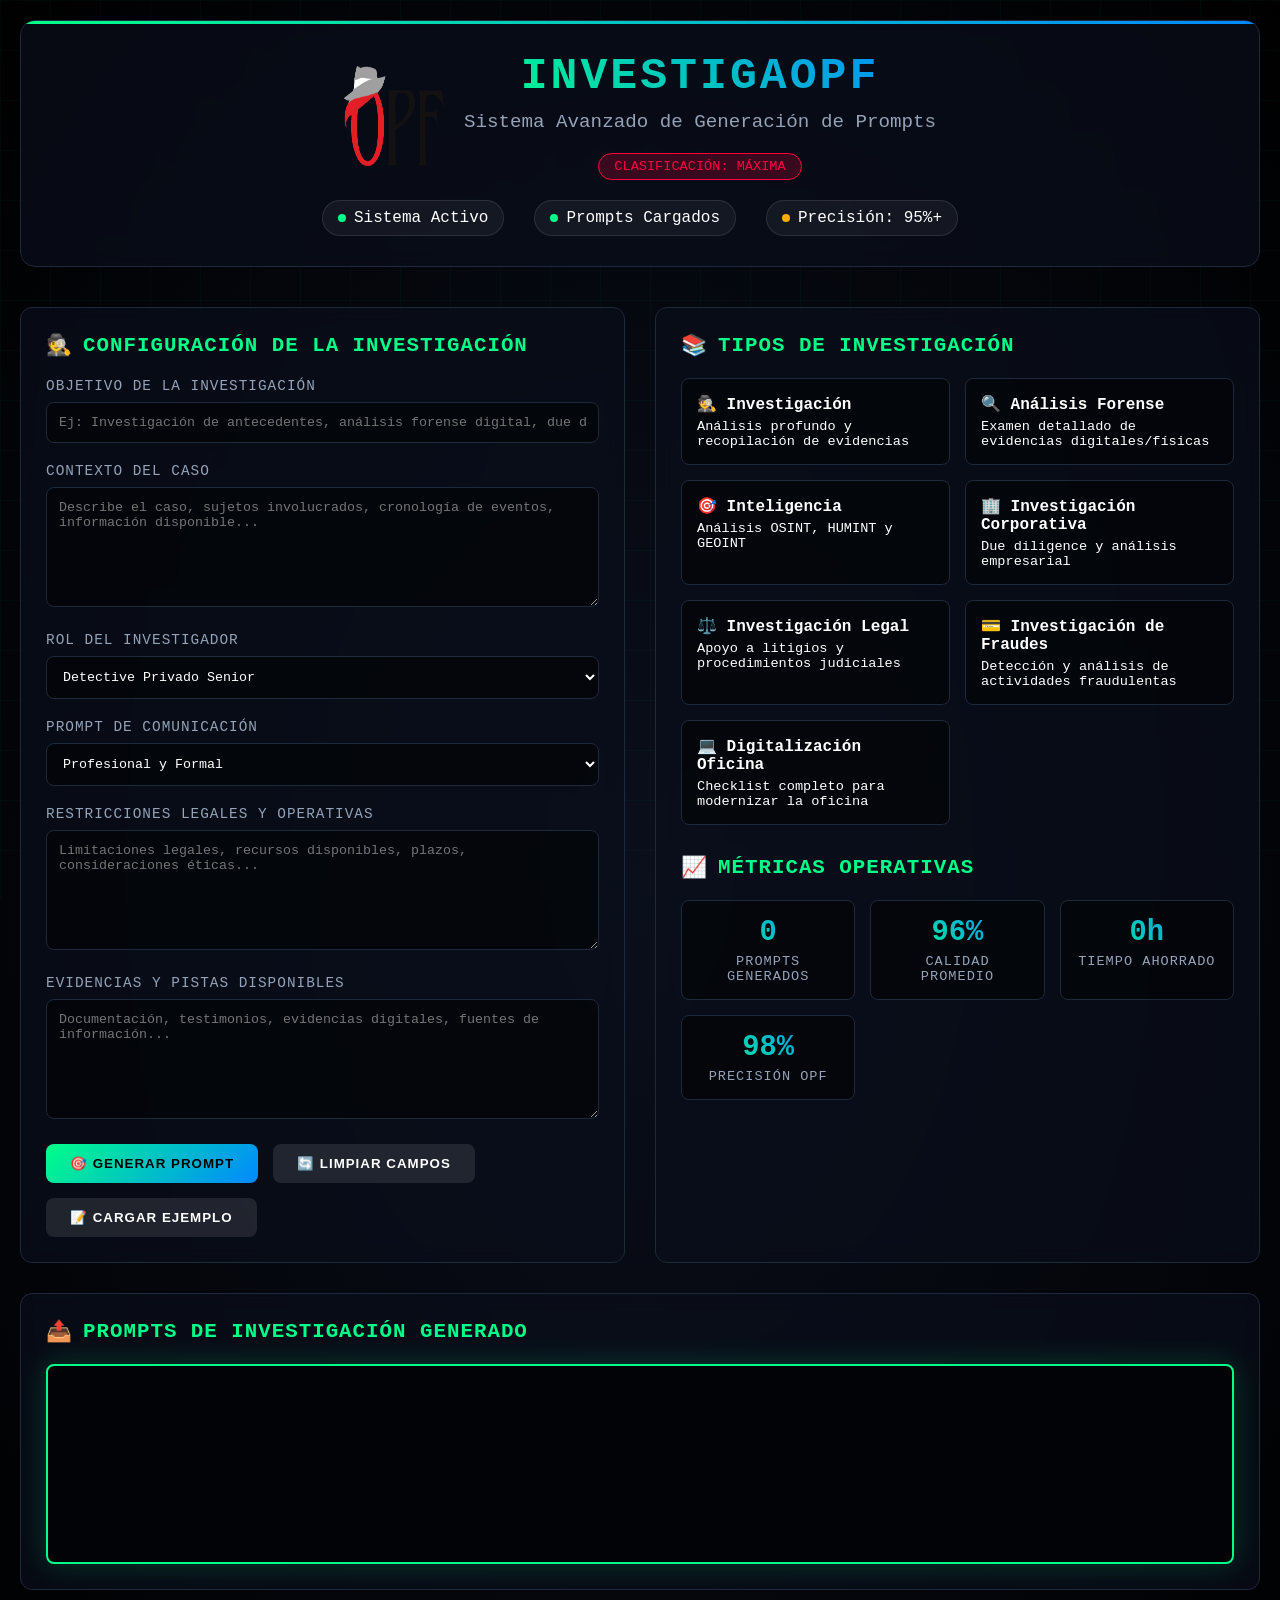
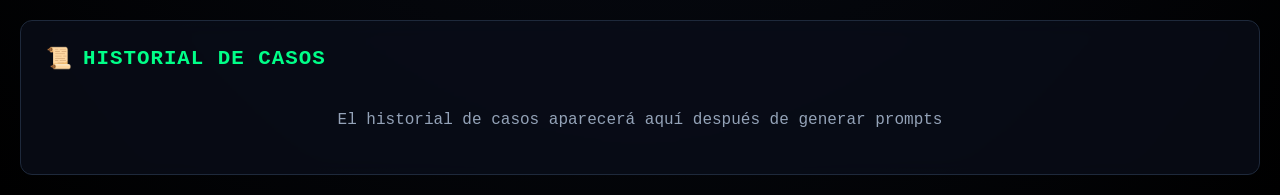
<file: opf-base-template.html>
<!DOCTYPE html>
<html lang="es">
<head>
    <meta charset="UTF-8">
    <meta name="viewport" content="width=device-width, initial-scale=1.0">
    <title>Sistema de Generación de Prompts - OPF INTELLIGENCE</title>
    
    <script>
        // ╔═══════════════════════════════════════════════════════════════╗
        // ║              CONFIGURACIÓN PERSONALIZABLE DEL SISTEMA         ║
        // ╠═══════════════════════════════════════════════════════════════╣
        // ║  Modifica estos valores para personalizar tu sistema          ║
        // ╚═══════════════════════════════════════════════════════════════╝
        
        const SYSTEM_CONFIG = {
            // ===== IDENTIDAD DEL SISTEMA =====
            brand: {
                name: "INVESTIGAOPF",           // Nombre del sistema
                shortName: "OPF",                   // Nombre corto para CLI
                version: "10.0",                    // Versión
                classification: "MÁXIMA",           // Nivel de clasificación
                tagline: "Sistema Avanzado de Generación de Prompts",
                company: "OPF Intelligence",        // Nombre de la empresa/organización
            },
            
            // ===== COLORES DEL TEMA =====
            colors: {
                primaryBg: "#000000",               // Fondo principal
                secondaryBg: "#0a0f1c",            // Fondo secundario
                tertiaryBg: "#131927",             // Fondo terciario
                accentPrimary: "#00ff88",          // Color de acento principal (verde)
                accentSecondary: "#0088ff",        // Color de acento secundario (azul)
                accentDanger: "#ff0040",           // Color de peligro (rojo)
                accentWarning: "#ffaa00",          // Color de advertencia (amarillo)
                textPrimary: "#ffffff",            // Texto principal
                textSecondary: "#94a3b8",          // Texto secundario
                borderColor: "#1e293b",            // Color de bordes
            },
            
            // ===== CONFIGURACIÓN DEL LOGO SVG =====
            logo: {
    enabled: true,
    type: "image",                      
    size: 100,
    animated: true,
    imageUrl: "OPF sin fondo (2).png",  
    textContent: "OPF",
    subText: "INTELLIGENCE",
},
            
            // ===== MÉTRICAS Y ESTADÍSTICAS =====
            metrics: {
                showPrecision: true,                // Mostrar precisión
                showPromptCount: true,              // Mostrar contador de prompts
                showQuality: true,                  // Mostrar calidad
                showSavedTime: true,                // Mostrar tiempo ahorrado
                defaultPrecision: 98,               // Precisión inicial (%)
                defaultQuality: 96,                 // Calidad inicial (%)
            },

               
            // ===== PLANTILLAS PREDEFINIDAS =====
            // ===== PLANTILLAS PREDEFINIDAS =====
            templates: {
                enabled: true,
                items: [
                    { id: 'investigacion', icon: '🕵️', name: 'Investigación', desc: 'Análisis profundo y recopilación de evidencias' },
                    { id: 'forense', icon: '🔍', name: 'Análisis Forense', desc: 'Examen detallado de evidencias digitales/físicas' },
                    { id: 'inteligencia', icon: '🎯', name: 'Inteligencia', desc: 'Análisis OSINT, HUMINT y GEOINT' },
                    { id: 'corporativa', icon: '🏢', name: 'Investigación Corporativa', desc: 'Due diligence y análisis empresarial' },
                    { id: 'legal', icon: '⚖️', name: 'Investigación Legal', desc: 'Apoyo a litigios y procedimientos judiciales' },
                    { id: 'fraudes', icon: '💳', name: 'Investigación de Fraudes', desc: 'Detección y análisis de actividades fraudulentas' },
                    { id: 'digitalizacion', icon: '💻', name: 'Digitalización Oficina', desc: 'Checklist completo para modernizar la oficina' }
                ]
            },
            
            // ===== CONFIGURACIÓN DE FUNCIONALIDADES =====
            features: {
                showClassificationBadge: true,      // Mostrar badge de clasificación
                showStatusBar: true,                // Mostrar barra de estado
                enableHistory: true,                // Habilitar historial
                maxHistoryItems: 5,                 // Máximo de items en historial
                enableAnimations: true,             // Habilitar animaciones
                enableGridBackground: true,         // Habilitar fondo con grid animado
                enableGlowEffects: true,            // Habilitar efectos de brillo
                autoSave: true,                     // Guardar automáticamente
            },
            
            // ===== TEXTOS PERSONALIZABLES =====
            texts: {
                generatorTitle: "Configuración de la Investigación",
                templatesTitle: "Tipos de Investigación",
                metricsTitle: "Métricas Operativas",
                outputTitle: "Prompts de Investigación Generado",
                historyTitle: "Historial de Casos",
                generateButton: "🎯 Generar Prompt",
                clearButton: "🔄 Limpiar Campos",
                exampleButton: "📝 Cargar Ejemplo",
                copyButton: "📋 Copiar Prompt",
                emptyOutput: "El prompt de investigación aparecerá aquí...",
                emptyHistory: "El historial de casos aparecerá aquí después de generar prompts",
            },
            
            // ===== CONFIGURACIÓN DE API Y CLI =====
            api: {
                enabled: true,                      // Habilitar API
                cliPrefix: "OPF",                   // Prefijo para comandos CLI (ej: OPF.status())
                exposeGlobal: true,                 // Exponer API globalmente
            },
            
            // ===== CONFIGURACIÓN DE ROLES Y TONOS =====
            roles: [
                { value: 'detective', label: 'Detective Privado Senior' },
                { value: 'analista', label: 'Analista de Inteligencia' },
                { value: 'forense', label: 'Perito Forense Digital' },
                { value: 'corporativo', label: 'Investigador Corporativo' },
                { value: 'legal', label: 'Investigador Legal' },
                { value: 'fraudes', label: 'Especialista en Fraudología' },
                { value: 'osint', label: 'Analista OSINT' },
                { value: 'seguridad', label: 'Especialista en Seguridad' },
            ],
            
            tones: [
                { value: 'profesional', label: 'Profesional y Formal' },
                { value: 'confidencial', label: 'Estrictamente Confidencial' },
                { value: 'tactico', label: 'Táctico Operativo' },
                { value: 'analitico', label: 'Analítico y Metódico' },
                { value: 'judicial', label: 'Judicializable' },
                { value: 'directo', label: 'Directo y Conciso' },
                { value: 'tecnico', label: 'Técnico Especializado' },
            ],

            digitalizacion: {
                categorias: [
                    'Gestión Documental y Archivos',
                    'Sistemas de Gestión de Casos', 
                    'Seguridad y Copias de Seguridad',
                    'Equipamiento Tecnológico',
                    'Herramientas de Investigación',
                    'Automatización y Eficiencia',
                    'Protocolos de Seguridad Cibernética'
                ],
                checklistBase: [
                    "Digitalizar expedientes y archivos físicos existentes",
                    "Implementar sistema de gestión documental con OCR",
                    "Establecer protocolos de indexación y búsqueda",
                    "Crear sistema de retención y destrucción documental",
                    "Implementar un sistema de gestión de casos (CMS) centralizado",
                    "Configurar flujos de trabajo para diferentes tipos de casos",
                    "Establecer sistema de permisos y acceso por roles",
                    "Automatizar recordatorios y seguimiento de plazos",
                    "Configurar sistema de copias de seguridad automáticas 3-2-1",
                    "Implementar cifrado de datos sensibles",
                    "Establecer política de recuperación ante desastres",
                    "Realizar auditorías regulares de seguridad",
                    "Actualizar equipos informáticos y periféricos",
                    "Implementar estación de trabajo para análisis forense",
                    "Modernizar equipos de vigilancia y captura",
                    "Adquirir dispositivos móviles seguros para trabajo de campo",
                    "Usar software especializado de análisis de datos",
                    "Implementar herramientas OSINT avanzadas",
                    "Utilizar software de transcripción automática de audio",
                    "Configurar herramientas de análisis de redes sociales",
                    "Implementar sistema de seguimiento de gastos y horas",
                    "Automatizar generación de informes y facturas",
                    "Configurar calendario digital compartido sincronizado",
                    "Implementar sistema de gestión de tareas colaborativas",
                    "Establecer protocolos de seguridad cibernética básicos",
                    "Implementar autenticación de dos factores",
                    "Configurar VPN para acceso remoto seguro",
                    "Establecer política de contraseñas y actualizaciones",
                    "Realizar formación en ciberseguridad para el equipo"
                ]
            }
        };
        
        // ===== NO MODIFICAR DEBAJO DE ESTA LÍNEA =====
    </script>
    
    <style>
        /* Variables CSS generadas dinámicamente desde la configuración */
        :root {
            --primary-bg: var(--config-primary-bg, #000000);
            --secondary-bg: var(--config-secondary-bg, #0a0f1c);
            --tertiary-bg: var(--config-tertiary-bg, #131927);
            --accent-primary: var(--config-accent-primary, #00ff88);
            --accent-secondary: var(--config-accent-secondary, #0088ff);
            --accent-danger: var(--config-accent-danger, #ff0040);
            --accent-warning: var(--config-accent-warning, #ffaa00);
            --text-primary: var(--config-text-primary, #ffffff);
            --text-secondary: var(--config-text-secondary, #94a3b8);
            --border-color: var(--config-border-color, #1e293b);
            --glass-bg: rgba(10, 15, 28, 0.7);
        }

        * {
            margin: 0;
            padding: 0;
            box-sizing: border-box;
        }

        body {
            font-family: 'SF Mono', 'Monaco', 'Inconsolata', monospace;
            background: radial-gradient(ellipse at center, var(--secondary-bg) 0%, var(--primary-bg) 100%);
            color: var(--text-primary);
            min-height: 100vh;
            padding: 20px;
            position: relative;
        }

        /* Grid de fondo animado */
        body.grid-enabled::before {
            content: '';
            position: fixed;
            top: 0;
            left: 0;
            width: 100%;
            height: 100%;
            background-image: 
                linear-gradient(rgba(0, 255, 136, 0.03) 1px, transparent 1px),
                linear-gradient(90deg, rgba(0, 255, 136, 0.03) 1px, transparent 1px);
            background-size: 50px 50px;
            animation: grid-move 10s linear infinite;
            z-index: -1;
        }

        @keyframes grid-move {
            0% { transform: translate(0, 0); }
            100% { transform: translate(50px, 50px); }
        }

        .container {
            max-width: 1400px;
            margin: 0 auto;
            position: relative;
            z-index: 1;
        }

        .header {
            text-align: center;
            margin-bottom: 40px;
            animation: fadeIn 1s ease;
            background: var(--glass-bg);
            backdrop-filter: blur(10px);
            border: 1px solid var(--border-color);
            border-radius: 15px;
            padding: 30px;
            position: relative;
            overflow: hidden;
        }

        .header::before {
            content: '';
            position: absolute;
            top: 0;
            left: 0;
            right: 0;
            height: 3px;
            background: linear-gradient(90deg, var(--accent-primary), var(--accent-secondary));
            animation: scan 3s linear infinite;
        }

        @keyframes scan {
            0% { transform: translateX(-100%); }
            100% { transform: translateX(100%); }
        }

        .logo-container {
            display: flex;
            align-items: center;
            justify-content: center;
            gap: 20px;
            margin-bottom: 20px;
        }

        .system-logo {
            width: 80px;
            height: 80px;
            position: relative;
        }

        .system-logo.animated {
            animation: rotate 20s linear infinite;
        }

        @keyframes rotate {
            from { transform: rotate(0deg); }
            to { transform: rotate(360deg); }
        }

        .system-logo svg {
            width: 100%;
            height: 100%;
        }

        .header h1 {
            font-size: 2.8rem;
            font-weight: 900;
            background: linear-gradient(45deg, var(--accent-primary), var(--accent-secondary));
            -webkit-background-clip: text;
            -webkit-text-fill-color: transparent;
            margin-bottom: 10px;
            text-transform: uppercase;
            letter-spacing: 3px;
        }

        .header .subtitle {
            color: var(--text-secondary);
            font-size: 1.2rem;
            margin-bottom: 10px;
        }

        .status-bar {
            display: flex;
            justify-content: center;
            gap: 30px;
            margin-top: 20px;
            flex-wrap: wrap;
        }

        .status-item {
            display: flex;
            align-items: center;
            gap: 8px;
            padding: 8px 15px;
            background: rgba(255, 255, 255, 0.05);
            border-radius: 20px;
            border: 1px solid rgba(255, 255, 255, 0.1);
        }

        .status-dot {
            width: 8px;
            height: 8px;
            border-radius: 50%;
            animation: pulse 2s infinite;
        }

        .status-dot.active { background: var(--accent-primary); }
        .status-dot.warning { background: var(--accent-warning); }

        @keyframes pulse {
            0%, 100% { opacity: 1; }
            50% { opacity: 0.5; }
        }

        .main-grid {
            display: grid;
            grid-template-columns: 1fr 1fr;
            gap: 30px;
            margin-bottom: 30px;
        }

        @media (max-width: 968px) {
            .main-grid {
                grid-template-columns: 1fr;
            }
            .header h1 {
                font-size: 2rem;
            }
        }

        .panel {
            background: var(--glass-bg);
            border: 1px solid var(--border-color);
            border-radius: 12px;
            padding: 25px;
            backdrop-filter: blur(10px);
            animation: slideUp 0.5s ease;
            position: relative;
            overflow: hidden;
        }

        .panel::before {
            content: '';
            position: absolute;
            top: 0;
            left: 0;
            right: 0;
            height: 2px;
            background: linear-gradient(90deg, var(--accent-primary), var(--accent-secondary));
            opacity: 0;
            transition: opacity 0.3s;
        }

        .panel:hover::before {
            opacity: 1;
        }

        .panel-header {
            font-size: 1.3rem;
            margin-bottom: 20px;
            color: var(--accent-primary);
            display: flex;
            align-items: center;
            gap: 10px;
            font-weight: 700;
            text-transform: uppercase;
            letter-spacing: 1px;
        }

        .form-group {
            margin-bottom: 20px;
        }

        label {
            display: block;
            margin-bottom: 8px;
            color: var(--text-secondary);
            font-size: 0.9rem;
            text-transform: uppercase;
            letter-spacing: 1px;
        }

        input, textarea, select {
            width: 100%;
            padding: 12px;
            background: rgba(0, 0, 0, 0.5);
            border: 1px solid var(--border-color);
            border-radius: 8px;
            color: var(--text-primary);
            font-family: inherit;
            transition: all 0.3s;
        }

        input:focus, textarea:focus, select:focus {
            outline: none;
            border-color: var(--accent-primary);
            box-shadow: 0 0 15px rgba(0, 255, 136, 0.3);
            background: rgba(0, 0, 0, 0.7);
        }

        textarea {
            resize: vertical;
            min-height: 120px;
        }

        .button-group {
            display: flex;
            gap: 15px;
            flex-wrap: wrap;
        }

        button {
            padding: 12px 24px;
            background: linear-gradient(135deg, var(--accent-primary), var(--accent-secondary));
            border: none;
            border-radius: 8px;
            color: var(--primary-bg);
            font-weight: bold;
            cursor: pointer;
            transition: all 0.3s;
            text-transform: uppercase;
            letter-spacing: 1px;
            position: relative;
            overflow: hidden;
        }

        button::after {
            content: '';
            position: absolute;
            top: 50%;
            left: 50%;
            width: 0;
            height: 0;
            background: rgba(255, 255, 255, 0.3);
            border-radius: 50%;
            transform: translate(-50%, -50%);
            transition: width 0.6s, height 0.6s;
        }

        button:hover::after {
            width: 300px;
            height: 300px;
        }

        button:hover {
            transform: translateY(-2px);
            box-shadow: 0 10px 25px rgba(0, 255, 136, 0.4);
        }

        button:active {
            transform: translateY(0);
        }

        .secondary-btn {
            background: rgba(255, 255, 255, 0.1);
            color: var(--text-primary);
        }

        .secondary-btn:hover {
            background: rgba(255, 255, 255, 0.2);
        }

        .output-area {
            background: rgba(0, 0, 0, 0.7);
            border: 2px solid var(--accent-primary);
            border-radius: 8px;
            padding: 20px;
            min-height: 200px;
            position: relative;
            margin-top: 20px;
            box-shadow: 0 0 30px rgba(0, 255, 136, 0.2);
        }

        .output-area:empty::before {
            content: attr(data-placeholder);
            color: var(--text-secondary);
            font-style: italic;
        }

        .copy-btn {
            position: absolute;
            top: 10px;
            right: 10px;
            padding: 8px 16px;
            font-size: 0.85rem;
        }

        .metrics {
            display: grid;
            grid-template-columns: repeat(auto-fit, minmax(150px, 1fr));
            gap: 15px;
            margin-top: 20px;
        }

        .metric-card {
            background: rgba(0, 0, 0, 0.5);
            border: 1px solid var(--border-color);
            border-radius: 8px;
            padding: 15px;
            text-align: center;
            transition: all 0.3s;
        }

        .metric-card:hover {
            border-color: var(--accent-primary);
            transform: translateY(-2px);
            box-shadow: 0 5px 15px rgba(0, 255, 136, 0.2);
        }

        .metric-value {
            font-size: 1.8rem;
            font-weight: bold;
            background: linear-gradient(45deg, var(--accent-primary), var(--accent-secondary));
            -webkit-background-clip: text;
            -webkit-text-fill-color: transparent;
        }

        .metric-label {
            font-size: 0.85rem;
            color: var(--text-secondary);
            margin-top: 5px;
            text-transform: uppercase;
            letter-spacing: 1px;
        }

        .templates-grid {
            display: grid;
            grid-template-columns: repeat(auto-fit, minmax(200px, 1fr));
            gap: 15px;
            margin-top: 20px;
        }

        .template-card {
            background: rgba(0, 0, 0, 0.5);
            border: 1px solid var(--border-color);
            border-radius: 8px;
            padding: 15px;
            cursor: pointer;
            transition: all 0.3s;
        }

        .template-card:hover {
            border-color: var(--accent-primary);
            transform: translateY(-3px);
            background: rgba(0, 255, 136, 0.1);
            box-shadow: 0 5px 20px rgba(0, 255, 136, 0.3);
        }

        .template-card.selected {
            border-color: var(--accent-primary);
            background: rgba(0, 255, 136, 0.15);
            box-shadow: 0 0 20px rgba(0, 255, 136, 0.4);
        }

        .history-item {
            background: rgba(0, 0, 0, 0.5);
            border: 1px solid var(--border-color);
            border-radius: 8px;
            padding: 15px;
            margin-bottom: 10px;
            cursor: pointer;
            transition: all 0.3s;
        }

        .history-item:hover {
            border-color: var(--accent-primary);
            background: rgba(0, 255, 136, 0.05);
        }

        .timestamp {
            font-size: 0.85rem;
            color: var(--text-secondary);
        }

        @keyframes fadeIn {
            from { opacity: 0; }
            to { opacity: 1; }
        }

        @keyframes slideUp {
            from { 
                opacity: 0;
                transform: translateY(20px);
            }
            to { 
                opacity: 1;
                transform: translateY(0);
            }
        }

        .loading {
            display: none;
            text-align: center;
            padding: 20px;
        }

        .loading.active {
            display: block;
        }

        .spinner {
            border: 3px solid var(--border-color);
            border-top: 3px solid var(--accent-primary);
            border-radius: 50%;
            width: 50px;
            height: 50px;
            animation: spin 1s linear infinite;
            margin: 0 auto;
            box-shadow: 0 0 20px rgba(0, 255, 136, 0.5);
        }

        @keyframes spin {
            0% { transform: rotate(0deg); }
            100% { transform: rotate(360deg); }
        }

        .classification-badge {
            display: inline-block;
            padding: 5px 15px;
            background: rgba(255, 0, 64, 0.2);
            border: 1px solid var(--accent-danger);
            border-radius: 20px;
            font-size: 0.85rem;
            color: var(--accent-danger);
            margin-top: 10px;
            animation: blink 3s infinite;
        }

        @keyframes blink {
            0%, 100% { opacity: 1; }
            50% { opacity: 0.6; }
        }

        /* Nuevos estilos para la sección de digitalización */
        .digitalizacion-options {
            display: none;
            margin-top: 20px;
            padding: 20px;
            background: rgba(0, 0, 0, 0.3);
            border-radius: 8px;
            border: 1px solid var(--accent-primary);
        }

        .digitalizacion-options.active {
            display: block;
            animation: slideUp 0.5s ease;
        }

        .options-grid {
            display: grid;
            grid-template-columns: repeat(auto-fit, minmax(200px, 1fr));
            gap: 15px;
            margin-top: 15px;
        }

        .option-card {
            background: rgba(0, 0, 0, 0.5);
            border: 1px solid var(--border-color);
            border-radius: 8px;
            padding: 15px;
            cursor: pointer;
            transition: all 0.3s;
        }

        .option-card:hover {
            border-color: var(--accent-primary);
            background: rgba(0, 255, 136, 0.1);
        }

        .option-card.selected {
            border-color: var(--accent-primary);
            background: rgba(0, 255, 136, 0.15);
            box-shadow: 0 0 15px rgba(0, 255, 136, 0.3);
        }
    </style>
</head>
<body>
    <div class="container">
        <header class="header">
            <div class="logo-container">
                <div class="system-logo" id="systemLogo">
                    <!-- Logo será generado dinámicamente -->
                </div>
                <div>
                    <h1 id="systemName">Sistema</h1>
                    <div class="subtitle" id="systemTagline">Sistema de Generación</div>
                    <div class="classification-badge" id="classificationBadge" style="display:none;">
                        CLASIFICACIÓN: <span id="classificationLevel"></span>
                    </div>
                </div>
            </div>
            <div class="status-bar" id="statusBar" style="display:none;">
                <div class="status-item">
                    <div class="status-dot active"></div>
                    <span>Sistema Activo</span>
                </div>
                <div class="status-item">
                    <div class="status-dot active"></div>
                    <span>Prompts Cargados</span>
                </div>
                <div class="status-item">
                    <div class="status-dot warning"></div>
                    <span>Precisión: <span id="statusPrecision">95%</span>+</span>
                </div>
            </div>
        </header>

        <div class="main-grid">
            <!-- Panel de Configuración -->
            <div class="panel">
                <div class="panel-header">
                    <span>🕵️</span>
                    <span id="generatorTitle">Configuración de la Investigación</span>
                </div>

                <div class="form-group">
                    <label for="objective">Objetivo de la Investigación</label>
                    <input type="text" id="objective" placeholder="Ej: Investigación de antecedentes, análisis forense digital, due diligence...">
                </div>

                <div class="form-group">
                    <label for="context">Contexto del Caso</label>
                    <textarea id="context" placeholder="Describe el caso, sujetos involucrados, cronología de eventos, información disponible..."></textarea>
                </div>

                <div class="form-group">
                    <label for="role">Rol del Investigador</label>
                    <select id="role">
                        <!-- Opciones generadas dinámicamente -->
                    </select>
                </div>

                <div class="form-group">
                    <label for="tone">Prompt de Comunicación</label>
                    <select id="tone">
                        <!-- Opciones generadas dinámicamente -->
                    </select>
                </div>

                <div class="form-group">
                    <label for="constraints">Restricciones Legales y Operativas</label>
                    <textarea id="constraints" placeholder="Limitaciones legales, recursos disponibles, plazos, consideraciones éticas..."></textarea>
                </div>

                <div class="form-group">
                    <label for="examples">Evidencias y Pistas Disponibles</label>
                    <textarea id="examples" placeholder="Documentación, testimonios, evidencias digitales, fuentes de información..."></textarea>
                </div>

                <!-- Sección específica para Digitalización -->
                <div class="digitalizacion-options" id="digitalizacionOptions">
                    <div class="panel-header">
                        <span>⚙️</span>
                        <span>Opciones de Digitalización</span>
                    </div>
                    <label>Tamaño de la Oficina:</label>
                    <select id="officeSize">
                        <option value="individual">Investigador Individual</option>
                        <option value="pequeno">Equipo Pequeño (2-5 personas)</option>
                        <option value="mediano">Oficina Mediana (6-15 personas)</option>
                        <option value="grande">Oficina Grande (16+ personas)</option>
                    </select>
                    
                    <label style="margin-top: 15px;">Presupuesto Disponible:</label>
                    <select id="budget">
                        <option value="bajo">Bajo (hasta €2,000)</option>
                        <option value="medio">Medio (€2,000 - €10,000)</option>
                        <option value="alto">Alto (€10,000+)</option>
                    </select>
                    
                    <label style="margin-top: 15px;">Plazo de Implementación:</label>
                    <select id="timeline">
                        <option value="inmediato">Inmediato (0-30 días)</option>
                        <option value="corto">Corto Plazo (1-3 meses)</option>
                        <option value="medio">Medio Plazo (3-6 meses)</option>
                        <option value="largo">Largo Plazo (6-12 meses)</option>
                    </select>

                    <label style="margin-top: 15px;">Categorías Prioritarias:</label>
                    <div class="options-grid" id="categoriasGrid">
                        <!-- Categorías generadas dinámicamente -->
                    </div>
                </div>

                <div class="button-group">
                    <button onclick="generatePrompt()" id="generateBtn">🎯 Generar Prompt</button>
                    <button class="secondary-btn" onclick="clearForm()" id="clearBtn">🔄 Limpiar Campos</button>
                    <button class="secondary-btn" onclick="loadExample()" id="exampleBtn">📝 Cargar Ejemplo</button>
                </div>
            </div>

            <!-- Panel de Plantillas -->
            <div class="panel">
                <div class="panel-header">
                    <span>📚</span>
                    <span id="templatesTitle">Plantillas Rápidas</span>
                </div>

                <div class="templates-grid" id="templates">
                    <!-- Plantillas generadas dinámicamente -->
                </div>

                <div class="panel-header" style="margin-top: 30px;">
                    <span>📈</span>
                    <span id="metricsTitle">Métricas Operativas</span>
                </div>

                <div class="metrics" id="metricsContainer">
                    <!-- Métricas generadas dinámicamente -->
                </div>
            </div>
        </div>

        <!-- Panel de Salida -->
        <div class="panel">
            <div class="panel-header">
                <span>📤</span>
                <span id="outputTitle">Prompt de Investigación Generado</span>
            </div>

            <div class="loading" id="loading">
                <div class="spinner"></div>
                <p style="margin-top: 15px; color: var(--accent-primary);" id="loadingText">Generando prompt optimizado...</p>
            </div>

            <div class="output-area" id="output" data-placeholder="">
            </div>
        </div>

        <!-- Panel de Historial -->
        <div class="panel" style="margin-top: 30px;" id="historyPanel">
            <div class="panel-header">
                <span>📜</span>
                <span id="historyTitle">Historial</span>
            </div>

            <div id="history">
                <p style="color: var(--text-secondary); text-align: center; padding: 20px;" id="emptyHistoryText">
                    El historial aparecerá aquí
                </p>
            </div>
        </div>
    </div>

    <script>
        // ========== APLICAR CONFIGURACIÓN ==========
        function applyConfiguration() {
            const config = SYSTEM_CONFIG;
            
            // Aplicar colores CSS
            const root = document.documentElement;
            Object.entries(config.colors).forEach(([key, value]) => {
                const cssVarName = key.replace(/([A-Z])/g, '-$1').toLowerCase();
                root.style.setProperty(`--config-${cssVarName}`, value);
            });
            
            // Aplicar textos
            document.title = `${config.brand.name} - ${config.brand.tagline}`;
            document.getElementById('systemName').textContent = config.brand.name;
            document.getElementById('systemTagline').textContent = config.brand.tagline;
            
            // Aplicar badge de clasificación
            if (config.features.showClassificationBadge && config.brand.classification) {
                document.getElementById('classificationBadge').style.display = 'inline-block';
                document.getElementById('classificationLevel').textContent = config.brand.classification;
            }
            
            // Mostrar barra de estado
            if (config.features.showStatusBar) {
                document.getElementById('statusBar').style.display = 'flex';
            }
            
            // Aplicar grid de fondo
            if (config.features.enableGridBackground) {
                document.body.classList.add('grid-enabled');
            }
            
            // Aplicar textos personalizables
            document.getElementById('generatorTitle').textContent = config.texts.generatorTitle;
            document.getElementById('templatesTitle').textContent = config.texts.templatesTitle;
            document.getElementById('metricsTitle').textContent = config.texts.metricsTitle;
            document.getElementById('outputTitle').textContent = config.texts.outputTitle;
            document.getElementById('historyTitle').textContent = config.texts.historyTitle;
            document.getElementById('generateBtn').textContent = config.texts.generateButton;
            document.getElementById('clearBtn').textContent = config.texts.clearButton;
            document.getElementById('exampleBtn').textContent = config.texts.exampleButton;
            document.getElementById('output').setAttribute('data-placeholder', config.texts.emptyOutput);
            document.getElementById('emptyHistoryText').textContent = config.texts.emptyHistory;
            document.getElementById('loadingText').textContent = `${config.brand.name} generando prompt optimizado...`;
            
            // Ocultar historial si está deshabilitado
            if (!config.features.enableHistory) {
                document.getElementById('historyPanel').style.display = 'none';
            }
            
            // Generar logo
            generateLogo();
            
            // Generar opciones de roles y tonos
            generateSelects();
            
            // Generar plantillas
            generateTemplates();
            
            // Generar métricas
            generateMetrics();

             // Generar opciones de digitalización
             generateDigitalizacionOptions();
        }
        
        function generateLogo() {
            const logoContainer = document.getElementById('systemLogo');
            const config = SYSTEM_CONFIG.logo;
            
            if (!config.enabled) {
                logoContainer.style.display = 'none';
                return;
            }
            
            if (config.animated) {
                logoContainer.classList.add('animated');
            }
            
            logoContainer.style.width = config.size + 'px';
            logoContainer.style.height = config.size + 'px';
            
            if (config.type === 'image' && config.imageUrl) {
                logoContainer.innerHTML = `<img src="${config.imageUrl}" alt="${SYSTEM_CONFIG.brand.name}" style="width:100%;height:100%;">`;
            } else if (config.type === 'text') {
                logoContainer.innerHTML = `
                    <div style="display:flex;flex-direction:column;align-items:center;justify-content:center;height:100%;font-weight:bold;">
                        <div style="font-size:24px;color:var(--accent-primary)">${config.textContent}</div>
                        ${config.subText ? `<div style="font-size:8px;color:var(--accent-secondary)">${config.subText}</div>` : ''}
                    </div>
                `;
            } else {
                // Logo SVG por defecto
                logoContainer.innerHTML = `
                    <svg viewBox="0 0 100 100" xmlns="http://www.w3.org/2000/svg">
                        <defs>
                            <linearGradient id="logoGradient" x1="0%" y1="0%" x2="100%" y2="100%">
                                <stop offset="0%" style="stop-color:var(--accent-primary);stop-opacity:1" />
                                <stop offset="100%" style="stop-color:var(--accent-secondary);stop-opacity:1" />
                            </linearGradient>
                        </defs>
                        <circle cx="50" cy="50" r="45" fill="none" stroke="url(#logoGradient)" stroke-width="2" opacity="0.8"/>
                        <circle cx="50" cy="50" r="40" fill="none" stroke="url(#logoGradient)" stroke-width="1" opacity="0.6"/>
                        <circle cx="50" cy="50" r="35" fill="none" stroke="url(#logoGradient)" stroke-width="0.5" opacity="0.4"/>
                        <text x="50" y="45" font-family="SF Mono, Monaco, monospace" font-size="24" font-weight="bold" text-anchor="middle" fill="url(#logoGradient)">${config.textContent}</text>
                        <text x="50" y="60" font-family="SF Mono, Monaco, monospace" font-size="6" text-anchor="middle" fill="var(--accent-primary)" opacity="0.8">${config.subText}</text>
                        <path d="M 15 50 L 25 50" stroke="url(#logoGradient)" stroke-width="2" opacity="0.6"/>
                        <path d="M 75 50 L 85 50" stroke="url(#logoGradient)" stroke-width="2" opacity="0.6"/>
                        <path d="M 50 15 L 50 25" stroke="url(#logoGradient)" stroke-width="2" opacity="0.6"/>
                        <path d="M 50 75 L 50 85" stroke="url(#logoGradient)" stroke-width="2" opacity="0.6"/>
                    </svg>
                `;
            }
        }
        
        function generateSelects() {
            const roleSelect = document.getElementById('role');
            const toneSelect = document.getElementById('tone');
            
            // Generar opciones de roles
            SYSTEM_CONFIG.roles.forEach(role => {
                const option = document.createElement('option');
                option.value = role.value;
                option.textContent = role.label;
                roleSelect.appendChild(option);
            });
            
            // Generar opciones de tonos
            SYSTEM_CONFIG.tones.forEach(tone => {
                const option = document.createElement('option');
                option.value = tone.value;
                option.textContent = tone.label;
                toneSelect.appendChild(option);
            });
        }
        
        function generateTemplates() {
            if (!SYSTEM_CONFIG.templates.enabled) {
                document.getElementById('templates').parentElement.style.display = 'none';
                return;
            }
            
            const templatesContainer = document.getElementById('templates');
            templatesContainer.innerHTML = '';
            
            SYSTEM_CONFIG.templates.items.forEach(template => {
                const card = document.createElement('div');
                card.className = 'template-card';
                card.onclick = () => selectTemplate(template.id);
                card.innerHTML = `
                    <strong>${template.icon} ${template.name}</strong>
                    <p style="font-size: 0.85rem; margin-top: 5px;">${template.desc}</p>
                `;
                templatesContainer.appendChild(card);
            });
        }
        
        function generateMetrics() {
            const metricsContainer = document.getElementById('metricsContainer');
            metricsContainer.innerHTML = '';
            
            const metrics = [
                { id: 'promptCount', label: 'Prompts Generados', value: '0', show: SYSTEM_CONFIG.metrics.showPromptCount },
                { id: 'avgQuality', label: 'Calidad Promedio', value: SYSTEM_CONFIG.metrics.defaultQuality + '%', show: SYSTEM_CONFIG.metrics.showQuality },
                { id: 'savedTime', label: 'Tiempo Ahorrado', value: '0h', show: SYSTEM_CONFIG.metrics.showSavedTime },
                { id: 'precision', label: `Precisión ${SYSTEM_CONFIG.brand.shortName}`, value: SYSTEM_CONFIG.metrics.defaultPrecision + '%', show: SYSTEM_CONFIG.metrics.showPrecision },
            ];
            
            metrics.forEach(metric => {
                if (metric.show) {
                    const card = document.createElement('div');
                    card.className = 'metric-card';
                    card.innerHTML = `
                        <div class="metric-value" id="${metric.id}">${metric.value}</div>
                        <div class="metric-label">${metric.label}</div>
                    `;
                    metricsContainer.appendChild(card);
                }
            });
        }

        function generateDigitalizacionOptions() {
            const categoriasGrid = document.getElementById('categoriasGrid');
            categoriasGrid.innerHTML = '';
            
            SYSTEM_CONFIG.digitalizacion.categorias.forEach((categoria, index) => {
                const card = document.createElement('div');
                card.className = 'option-card';
                card.innerHTML = `
                    <input type="checkbox" id="cat-${index}" checked>
                    <label for="cat-${index}" style="display:inline; margin-left:8px;">${categoria}</label>
                `;
                categoriasGrid.appendChild(card);
            });
        }

        // ========== SISTEMA DE GENERACIÓN DE PROMPTS ==========
       const PromptSystem = {
            count: 0,
            history: [],
            
            templates: {
                investigacion: {
                    objective: `Realizar investigación exhaustiva con metodología ${SYSTEM_CONFIG.brand.name}`,
                    context: `Caso que requiere análisis profundo, recopilación de evidencias y generación de reporte ejecutivo siguiendo protocolos ${SYSTEM_CONFIG.brand.shortName}`,
                    role: 'detective',
                    tone: 'profesional'
                },
                forense: {
                    objective: 'Análisis forense digital y preservación de evidencias',
                    context: `Examen detallado de dispositivos digitales, preservación de cadena de custodia y análisis forense siguiendo estándares ${SYSTEM_CONFIG.brand.shortName}`,
                    role: 'forense',
                    tone: 'tecnico'
                },
                inteligencia: {
                    objective: 'Recopilación y análisis de inteligencia OSINT/HUMINT',
                    context: `Operación de inteligencia que requiere análisis de fuentes abiertas, verificación de información y generación de inteligencia accionable con metodología ${SYSTEM_CONFIG.brand.shortName}`,
                    role: 'osint',
                    tone: 'confidencial'
                },
                corporativa: {
                    objective: 'Due diligence e investigación corporativa',
                    context: `Investigación empresarial que requiere análisis de antecedentes, verificación de información corporativa y evaluación de riesgos con estándares ${SYSTEM_CONFIG.brand.shortName}`,
                    role: 'corporativo',
                    tone: 'profesional'
                },
                legal: {
                    objective: 'Investigación para apoyo a procedimientos legales',
                    context: `Caso legal que requiere recopilación de evidencias, análisis de documentación y generación de reportes judicializables con metodología ${SYSTEM_CONFIG.brand.shortName}`,
                    role: 'legal',
                    tone: 'judicial'
                },
                fraudes: {
                    objective: 'Investigación de actividades fraudulentas',
                    context: `Análisis de patrones sospechosos, detección de fraudes y recopilación de evidencias para procedimientos legales con prompts ${SYSTEM_CONFIG.brand.shortName}`,
                    role: 'fraudes',
                    tone: 'analitico'
                },
                digitalizacion: {
                    objective: `Plan de digitalización y modernización para oficina de investigaciones`,
                    context: `Necesito un plan completo y personalizado para digitalizar y modernizar todos los aspectos de una oficina de detective privado, incluyendo gestión documental, sistemas tecnológicos, seguridad y herramientas de investigación`,
                    role: 'consultor-tecnologico',
                    tone: 'practico'
                }
                
            }
        };

        function generatePrompt() {
            const objective = document.getElementById('objective').value;
            const context = document.getElementById('context').value;
            const role = document.getElementById('role').value;
            const tone = document.getElementById('tone').value;
            const constraints = document.getElementById('constraints').value;
            const examples = document.getElementById('examples').value;

            if (!objective || !context) {
                alert(`Por favor completa al menos el objetivo y contexto para ${SYSTEM_CONFIG.brand.name}`);
                return;
            }

            // Mostrar loading
            document.getElementById('loading').classList.add('active');
            document.getElementById('output').style.display = 'none';

            setTimeout(() => {
                const prompt = buildPrompt({
                    objective, context, role, tone, constraints, examples
                });

                displayPrompt(prompt);
                saveToHistory(prompt);
                updateMetrics();

                // Ocultar loading
                document.getElementById('loading').classList.remove('active');
                document.getElementById('output').style.display = 'block';
            }, 1500);
        }

        function buildPrompt(params) {
            const roleDesc = SYSTEM_CONFIG.roles.find(r => r.value === params.role);
            const toneDesc = SYSTEM_CONFIG.tones.find(t => t.value === params.tone);

            let prompt = `## 🕵️ PROMPT ${SYSTEM_CONFIG.brand.name} v${SYSTEM_CONFIG.brand.version}\n`;
            if (SYSTEM_CONFIG.brand.classification) {
                prompt += `## CLASIFICACIÓN: ${SYSTEM_CONFIG.brand.classification}\n`;
            }
            prompt += `\n`;
            
            prompt += `### 🎭 ROL Y CERTIFICACIÓN DEL INVESTIGADOR\n`;
            prompt += `Actúa como ${roleDesc ? roleDesc.label.toLowerCase() : params.role} especializado en ${params.objective.toLowerCase()}.\n\n`;
            
            prompt += `### 📋 CONTEXTO OPERACIONAL DEL CASO\n`;
            prompt += `${params.context}\n\n`;
            
            prompt += `### 🎯 OBJETIVO PRINCIPAL DE LA INVESTIGACIÓN\n`;
            prompt += `${params.objective}\n\n`;
            
            prompt += `### 💬 PROTOCOLO DE COMUNICACIÓN Y REPORTE\n`;
            prompt += `Mantén un protocolo ${toneDesc ? toneDesc.label.toLowerCase() : params.tone}.\n\n`;

            if (params.constraints) {
                prompt += `### ⚖️ RESTRICCIONES LEGALES Y OPERATIVAS\n`;
                prompt += `${params.constraints}\n\n`;
            }

            if (params.examples) {
                prompt += `### 🔍 EVIDENCIAS Y PISTAS DISPONIBLES\n`;
                prompt += `${params.examples}\n\n`;
            }

            prompt += `### 📊 PROMPT DE INVESTIGACIÓN ESTRUCTURADO\n`;
            prompt += `- **Fase 1**: Recopilación y preservación de evidencias\n`;
            prompt += `- **Fase 2**: Análisis forense y verificación de información\n`;
            prompt += `- **Fase 3**: Correlación de datos y generación de inteligencia\n`;
            prompt += `- **Fase 4**: Elaboración de reporte ejecutivo y recomendaciones\n`;
            prompt += `- **Fase 5**: Preservación de cadena de custodia documental\n\n`;

            prompt += `### ✅ CRITERIOS DE ÉXITO OPERATIVO\n`;
            prompt += `- **Precisión**: Datos verificables y evidencias sólidas\n`;
            prompt += `- **Legalidad**: Cumplimiento de marco legal aplicable\n`;
            prompt += `- **Exhaustividad**: Cobertura completa del objetivo\n`;
            prompt += `- **Trazabilidad**: Cadena de custodia documentada\n`;
            prompt += `- **Accionabilidad**: Recomendaciones ejecutables\n\n`;

            prompt += `### 🚀 EJECUCIÓN DEL PROMPT\n`;
            prompt += `Proceda con la investigación siguiendo los protocolos establecidos. `;
            prompt += `Mantenga los más altos estándares de confidencialidad, legalidad y precisión forense.\n\n`;
            
            prompt += `---\n`;
            prompt += `*Generado por ${SYSTEM_CONFIG.brand.name} v${SYSTEM_CONFIG.brand.version} | ${new Date().toLocaleString()}*`;

            return prompt;
        }

        function buildDigitalizacionPrompt(params) {
            const officeSize = document.getElementById('officeSize').value;
            const budget = document.getElementById('budget').value;
            const timeline = document.getElementById('timeline').value;
            
            // Obtener categorías seleccionadas
            const selectedCategorias = [];
            SYSTEM_CONFIG.digitalizacion.categorias.forEach((categoria, index) => {
                if (document.getElementById(`cat-${index}`).checked) {
                    selectedCategorias.push(categoria);
                }
            });

            let prompt = `## 💻 PLAN DE DIGITALIZACIÓN ${SYSTEM_CONFIG.brand.name}\n`;
            prompt += `## OFICINA DE INVESTIGACIONES PRIVADAS\n\n`;
            
            prompt += `### 📊 CONTEXTO Y PARÁMETROS\n`;
            prompt += `- **Tamaño de oficina**: ${document.getElementById('officeSize').options[document.getElementById('officeSize').selectedIndex].text}\n`;
            prompt += `- **Presupuesto**: ${document.getElementById('budget').options[document.getElementById('budget').selectedIndex].text}\n`;
            prompt += `- **Timeline**: ${document.getElementById('timeline').options[document.getElementById('timeline').selectedIndex].text}\n`;
            prompt += `- **Contexto específico**: ${params.context}\n\n`;

            prompt += `### 🎯 OBJETIVO ESTRATÉGICO\n`;
            prompt += `${params.objective}\n\n`;

            prompt += `### ✅ CHECKLIST COMPLETO DE DIGITALIZACIÓN\n\n`;

            // Agrupar items del checklist por categorías seleccionadas
            selectedCategorias.forEach(categoria => {
                prompt += `#### ${categoria.toUpperCase()}\n`;
                
                SYSTEM_CONFIG.digitalizacion.checklistBase.forEach(item => {
                    // Asignar items a categorías (simplificado - en una implementación real sería más sofisticado)
                    if (
                        (categoria.includes('Documental') && (item.includes('expedientes') || item.includes('documental'))) ||
                        (categoria.includes('Gestión de Casos') && (item.includes('gestión de casos') || item.includes('CMS'))) ||
                        (categoria.includes('Seguridad') && (item.includes('seguridad') || item.includes('backup') || item.includes('ciberseguridad'))) ||
                        (categoria.includes('Equipamiento') && (item.includes('equipos') || item.includes('estación de trabajo'))) ||
                        (categoria.includes('Herramientas') && (item.includes('software') || item.includes('OSINT') || item.includes('transcripción'))) ||
                        (categoria.includes('Automatización') && (item.includes('automatizar') || item.includes('seguimiento') || item.includes('calendario'))) ||
                        (categoria.includes('Protocolos') && (item.includes('protocolos') || item.includes('autenticación') || item.includes('VPN')))
                    ) {
                        prompt += `- [ ] ${item}\n`;
                    }
                });
                prompt += `\n`;
            });

            prompt += `### 🛠️ RECOMENDACIONES ESPECÍFICAS\n`;
            prompt += `#### Para presupuesto ${budget}:\n`;
            
            if (budget === 'bajo') {
                prompt += `- Enfocar en soluciones open-source y gratuitas\n`;
                prompt += `- Priorizar digitalización documental básica\n`;
                prompt += `- Implementar backups en la nube con servicios gratuitos\n`;
            } else if (budget === 'medio') {
                prompt += `- Invertir en CMS especializado para investigadores\n`;
                prompt += `- Adquirir herramientas OSINT profesionales\n`;
                prompt += `- Implementar soluciones de seguridad robustas\n`;
            } else {
                prompt += `- Sistema completo de gestión integral\n`;
                prompt += `- Equipamiento de alta gama para análisis forense\n`;
                prompt += `- Soluciones empresariales con soporte 24/7\n`;
            }
            prompt += `\n`;

            prompt += `### 📅 PLAN DE IMPLEMENTACIÓN POR FASES\n`;
            if (timeline === 'inmediato') {
                prompt += `**Fase 1 (Días 1-7)**: Digitalización urgente de documentos críticos\n`;
                prompt += `**Fase 2 (Días 8-15)**: Configuración de backups y seguridad básica\n`;
                prompt += `**Fase 3 (Días 16-30)**: Implementación de herramientas esenciales\n`;
            } else if (timeline === 'corto') {
                prompt += `**Mes 1**: Evaluación y planificación detallada\n`;
                prompt += `**Mes 2**: Implementación de sistemas core\n`;
                prompt += `**Mes 3**: Optimización y formación del equipo\n`;
            } else if (timeline === 'medio') {
                prompt += `**Trimestre 1**: Infraestructura y sistemas básicos\n`;
                prompt += `**Trimestre 2**: Herramientas especializadas y automatización\n`;
                prompt += `**Trimestre 3**: Seguridad avanzada y optimización\n`;
            } else {
                prompt += `**Semestre 1**: Transformación digital completa\n`;
                prompt += `**Semestre 2**: Maduración y escalamiento de sistemas\n`;
            }
            prompt += `\n`;

            prompt += `### 💰 ESTIMACIÓN DE COSTOS\n`;
            if (budget === 'bajo') {
                prompt += `- **Inversión estimada**: €500 - €2,000\n`;
                prompt += `- **Principales costos**: Software básico, almacenamiento cloud, formación\n`;
            } else if (budget === 'medio') {
                prompt += `- **Inversión estimada**: €2,000 - €10,000\n`;
                prompt += `- **Principales costos**: Software profesional, hardware, consultoría\n`;
            } else {
                prompt += `- **Inversión estimada**: €10,000+\n`;
                prompt += `- **Principales costos**: Sistemas enterprise, equipamiento especializado, desarrollo personalizado\n`;
            }
            prompt += `\n`;

            prompt += `### 📈 MÉTRICAS DE ÉXITO\n`;
            prompt += `- Reducción del 60% en tiempo de gestión documental\n`;
            prompt += `- Incremento del 40% en capacidad de análisis\n`;
            prompt += `- Mejora del 80% en seguridad de datos\n`;
            prompt += `- Ahorro de 15+ horas semanales en tareas administrativas\n\n`;

            prompt += `---\n`;
            prompt += `*Plan generado por ${SYSTEM_CONFIG.brand.name} v${SYSTEM_CONFIG.brand.version} | ${new Date().toLocaleString()}*`;

            return prompt;
        }

        

        function displayPrompt(prompt) {
            const outputArea = document.getElementById('output');
            outputArea.innerHTML = `
                <button class="copy-btn" onclick="copyPrompt()">${SYSTEM_CONFIG.texts.copyButton}</button>
                <pre style="white-space: pre-wrap; font-family: inherit; margin: 0; line-height: 1.6;">${escapeHtml(prompt)}</pre>
            `;
        }

        function copyPrompt() {
            const promptText = document.getElementById('output').querySelector('pre').textContent;
            navigator.clipboard.writeText(promptText).then(() => {
                const btn = document.querySelector('.copy-btn');
                const originalText = btn.textContent;
                btn.textContent = '✅ Copiado!';
                setTimeout(() => {
                    btn.textContent = originalText;
                }, 2000);
            });
        }

        function clearForm() {
            document.getElementById('objective').value = '';
            document.getElementById('context').value = '';
            document.getElementById('role').selectedIndex = 0;
            document.getElementById('tone').selectedIndex = 0;
            document.getElementById('constraints').value = '';
            document.getElementById('examples').value = '';
            document.getElementById('output').innerHTML = '';
        }

        function loadExample() {
            document.getElementById('objective').value = 'Investigación de antecedentes corporativos y due diligence';
            document.getElementById('context').value = 'Empresa de tecnología solicitando due diligence completo de potencial socio comercial. Sector: Fintech. Mercado: Internacional. Requiere verificación de antecedentes legales, financieros y reputacionales.';
            document.getElementById('role').value = 'corporativo';
            document.getElementById('tone').value = 'profesional';
            document.getElementById('constraints').value = 'Cumplimiento de leyes de protección de datos. Timeline: 15 días. Recursos: Acceso limitado a bases de datos públicas. Consideraciones éticas y legales estrictas.';
            document.getElementById('examples').value = 'Incluir análisis de registros mercantiles, verificaciones de antecedentes penales, análisis de redes sociales corporativas, y evaluación de riesgos reputacionales.';
        }

        function selectTemplate(templateName) {
            const template = PromptSystem.templates[templateName];
            if (template) {
                document.getElementById('objective').value = template.objective;
                document.getElementById('context').value = template.context;
                document.getElementById('role').value = template.role;
                document.getElementById('tone').value = template.tone;

                // Actualizar visual
                document.querySelectorAll('.template-card').forEach(card => {
                    card.classList.remove('selected');
                });
                event.currentTarget.classList.add('selected');
            }
        }

        function saveToHistory(prompt) {
            if (!SYSTEM_CONFIG.features.enableHistory) return;
            
            const historyItem = {
                prompt: prompt,
                timestamp: new Date(),
                objective: document.getElementById('objective').value,
                system: SYSTEM_CONFIG.brand.name
            };

            PromptSystem.history.unshift(historyItem);
            if (PromptSystem.history.length > SYSTEM_CONFIG.features.maxHistoryItems) {
                PromptSystem.history = PromptSystem.history.slice(0, SYSTEM_CONFIG.features.maxHistoryItems);
            }

            updateHistoryDisplay();
        }

        function updateHistoryDisplay() {
            if (!SYSTEM_CONFIG.features.enableHistory) return;
            
            const historyContainer = document.getElementById('history');
            if (PromptSystem.history.length === 0) {
                historyContainer.innerHTML = `
                    <p style="color: var(--text-secondary); text-align: center; padding: 20px;">
                        ${SYSTEM_CONFIG.texts.emptyHistory}
                    </p>
                `;
                return;
            }

            historyContainer.innerHTML = PromptSystem.history.map((item, index) => `
                <div class="history-item" onclick="loadFromHistory(${index})">
                    <strong>${escapeHtml(item.objective)}</strong>
                    <div class="timestamp">${item.timestamp.toLocaleString()} | ${item.system}</div>
                </div>
            `).join('');
        }

        function loadFromHistory(index) {
            const item = PromptSystem.history[index];
            if (item) {
                displayPrompt(item.prompt);
            }
        }

        function updateMetrics() {
            PromptSystem.count++;
            
            if (SYSTEM_CONFIG.metrics.showPromptCount) {
                const countElement = document.getElementById('promptCount');
                if (countElement) countElement.textContent = PromptSystem.count;
            }
            
            // Simular calidad basada en completitud del formulario
            const fields = ['objective', 'context', 'constraints', 'examples'];
            let filledFields = 0;
            fields.forEach(field => {
                if (document.getElementById(field).value) filledFields++;
            });
            
            if (SYSTEM_CONFIG.metrics.showQuality) {
                const quality = 85 + (filledFields * 3);
                const qualityElement = document.getElementById('avgQuality');
                if (qualityElement) qualityElement.textContent = quality + '%';
            }

            // Actualizar precisión
            if (SYSTEM_CONFIG.metrics.showPrecision) {
                const precision = SYSTEM_CONFIG.metrics.defaultPrecision + Math.floor(Math.random() * 3);
                const precisionElement = document.getElementById('precision');
                if (precisionElement) precisionElement.textContent = precision + '%';
            }

            // Calcular tiempo ahorrado
            if (SYSTEM_CONFIG.metrics.showSavedTime) {
                const minutesSaved = PromptSystem.count * 15;
                const hours = Math.floor(minutesSaved / 60);
                const minutes = minutesSaved % 60;
                const timeElement = document.getElementById('savedTime');
                if (timeElement) {
                    timeElement.textContent = hours > 0 ? `${hours}h ${minutes}m` : `${minutes}m`;
                }
            }
        }

        function escapeHtml(text) {
            const div = document.createElement('div');
            div.textContent = text;
            return div.innerHTML;
        }

        // ========== SISTEMA MAESTRO ==========
        const MasterSystem = {
            initialize: async function() {
                console.log(`
╔═══════════════════════════════════════════════════════════════╗
║                    ${SYSTEM_CONFIG.brand.name.padEnd(45)} ║
║              SISTEMA DE COMANDO Y CONTROL MAESTRO             ║
${SYSTEM_CONFIG.brand.classification ? 
`║                  CLASIFICACIÓN: ${SYSTEM_CONFIG.brand.classification.padEnd(30)} ║
╠═══════════════════════════════════════════════════════════════╣` : 
'╠═══════════════════════════════════════════════════════════════╣'}
║  Inicializando sistemas...                                    ║
╚═══════════════════════════════════════════════════════════════╝
                `);

                if (SYSTEM_CONFIG.api.enabled) {
                    this.setupCLI();
                }
                
                console.log(`✅ ${SYSTEM_CONFIG.brand.name} completamente operativo`);
                return true;
            },

            setupCLI: function() {
                const cliName = SYSTEM_CONFIG.api.cliPrefix;
                
                window[cliName] = {
                    generatePrompt: () => generatePrompt(),
                    clearForm: () => clearForm(),
                    loadExample: () => loadExample(),
                    getHistory: () => PromptSystem.history,
                    getMetrics: () => ({
                        prompts: PromptSystem.count,
                        history: PromptSystem.history.length
                    }),
                    help: () => {
                        console.log(`
╔═══════════════════════════════════════════════════════════════╗
║                  ${SYSTEM_CONFIG.brand.name} - COMANDOS              ║
╠═══════════════════════════════════════════════════════════════╣
║  ${cliName}.generatePrompt() - Generar prompt                   ║
║  ${cliName}.clearForm()      - Limpiar formulario               ║
║  ${cliName}.loadExample()    - Cargar ejemplo                   ║
║  ${cliName}.getHistory()     - Ver historial                    ║
║  ${cliName}.getMetrics()     - Ver métricas                     ║
║  ${cliName}.help()           - Mostrar esta ayuda               ║
╚═══════════════════════════════════════════════════════════════╝
                        `);
                    }
                };

                console.log(`💻 CLI configurada. Use "${cliName}.help()" para ver comandos`);
            }
        };

        // ========== INICIALIZACIÓN ==========
        document.addEventListener('DOMContentLoaded', async () => {
            // Aplicar configuración
            applyConfiguration();
            
            // Inicializar sistema maestro
            await MasterSystem.initialize();
            
            // Cargar datos guardados
            if (SYSTEM_CONFIG.features.autoSave) {
                const savedData = localStorage.getItem(`${SYSTEM_CONFIG.brand.shortName}_data`);
                if (savedData) {
                    const data = JSON.parse(savedData);
                    PromptSystem.count = data.count || 0;
                    PromptSystem.history = data.history || [];
                    updateMetrics();
                    updateHistoryDisplay();
                }
            }

            console.log(`🎮 ${SYSTEM_CONFIG.brand.name} v${SYSTEM_CONFIG.brand.version} - Sistema cargado completamente`);
        });

        // Guardar datos antes de cerrar
        if (SYSTEM_CONFIG.features.autoSave) {
            window.addEventListener('beforeunload', () => {
                localStorage.setItem(`${SYSTEM_CONFIG.brand.shortName}_data`, JSON.stringify({
                    count: PromptSystem.count,
                    history: PromptSystem.history
                }));
            });
        }

        // Atajos de teclado
        document.addEventListener('keydown', (e) => {
            if (e.ctrlKey || e.metaKey) {
                switch(e.key) {
                    case 'Enter':
                        e.preventDefault();
                        generatePrompt();
                        break;
                    case 'l':
                        e.preventDefault();
                        clearForm();
                        break;
                }
            }
        });
    </script>
</body>
</html>
</file>
